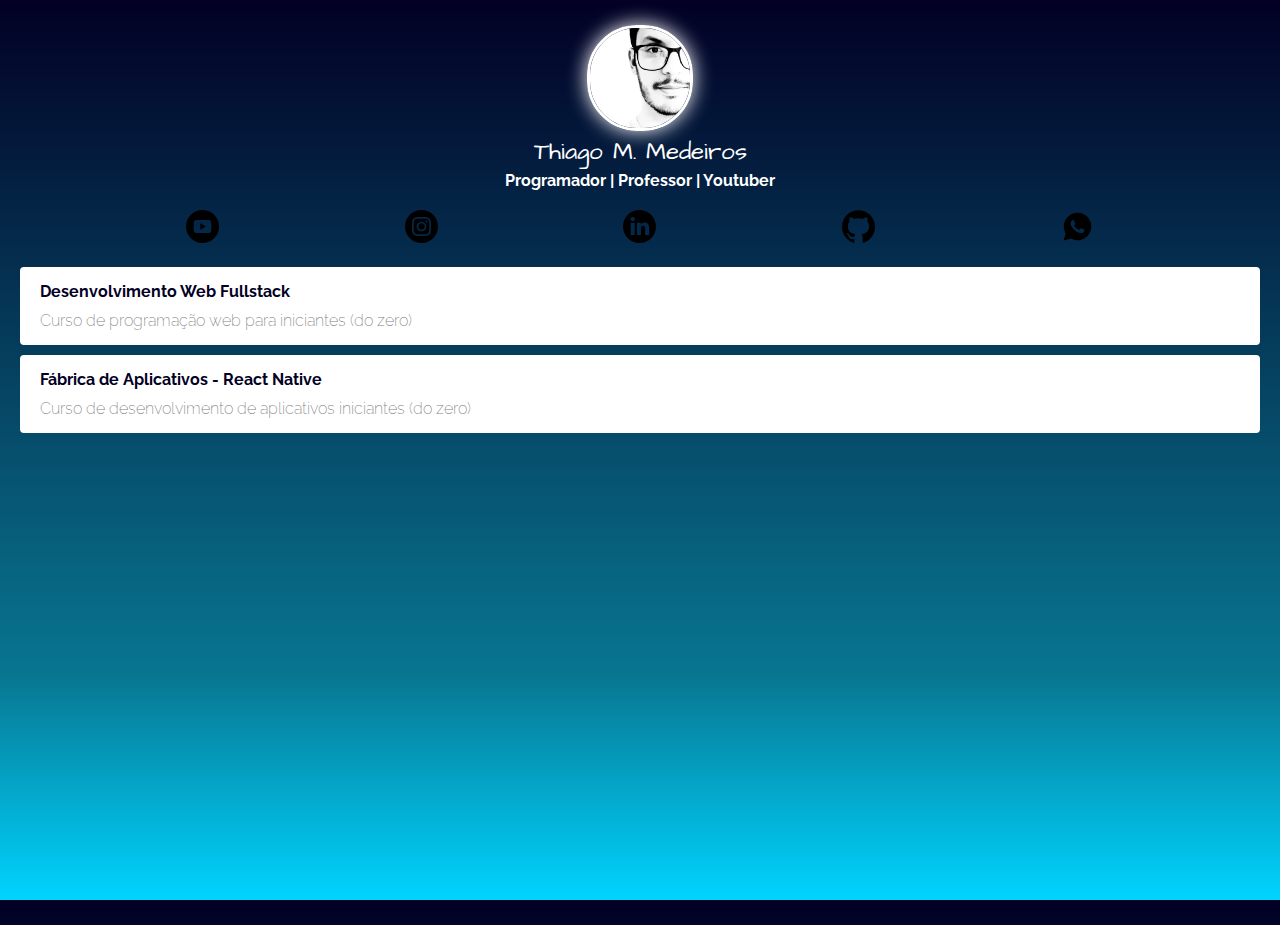
<file: index.html>
<!DOCTYPE html>
<html lang="en">
<head>
    <meta charset="UTF-8">
    <meta http-equiv="X-UA-Compatible" content="IE=edge">
    <meta name="viewport" content="width=device-width, initial-scale=1.0">
    <title>Linktree</title>
    
    <link rel="preconnect" href="https://fonts.googleapis.com">
    <link rel="preconnect" href="https://fonts.gstatic.com" crossorigin>
    <link href="https://fonts.googleapis.com/css2?family=Raleway&display=swap" rel="stylesheet">

    <link rel="preconnect" href="https://fonts.googleapis.com">
    <link rel="preconnect" href="https://fonts.gstatic.com" crossorigin>
    <link href="https://fonts.googleapis.com/css2?family=Architects+Daughter&display=swap" rel="stylesheet">

    <link rel="stylesheet" href="css/style.css">

    <!-- Global site tag (gtag.js) - Google Analytics -->
    <script async src="https://www.googletagmanager.com/gtag/js?id=G-TCM41PRJJ6"></script>
    <script>
        window.dataLayer = window.dataLayer || [];
        function gtag(){dataLayer.push(arguments);}
        gtag('js', new Date());

        gtag('config', 'G-TCM41PRJJ6');
    </script>
</head>
<body>
    
    <div class="profile">
        <img src="img/thiago.jpg" alt="Thiago" class="avatar">
        <h1>Thiago M. Medeiros</h1>
        <h2>Programador | Professor | Youtuber</h2>
    </div>

    <ul class="social">
        <li>
            <a href="" target="_blank">
                <img src="img/youtube.png" alt="Youtube">
            </a>
        </li>
        <li>
            <a href="" target="_blank">
                <img src="img/insta.svg" alt="Instagram">
            </a>
        </li>
        <li>
            <a href="" target="_blank">
                <img src="img/linkedin.svg" alt="linkedin">
            </a>
        </li>
        <li>
            <a href="" target="_blank">
                <img src="img/github.svg" alt="Github">
            </a>
        </li>
        <li>
            <a href="" target="_blank">
                <img src="img/whatsapp.png" alt="Whatsapp">
            </a>
        </li>
    
    </ul>

    <ul class="list-links">
        <li>
            <a href="">Desenvolvimento Web Fullstack
                <span>Curso de programação web para iniciantes (do zero)</span>
            </a>
        </li>
        <li>
            <a href="">Fábrica de Aplicativos - React Native
                <span>Curso de desenvolvimento de aplicativos iniciantes (do zero)</span>
            </a>
        </li>
    </ul>

</body>
</html>
</file>
<file: css/style.css>
* {
    margin: 0;
    padding: 0;
}

html, body {
    height: 100%;
}

body {
    font-family: 'Raleway', sans-serif;
    background: rgb(2,0,36);
    background: linear-gradient(180deg, rgba(2,0,36,1) 0%, rgba(8,118,145,1) 75%, rgba(0,212,255,1) 100%);
    color: white;
}

.avatar {
    width: 100px;
    border-radius: 50px;
    border: 3px solid white;
    box-shadow: 0 0 20px white;
}

h1 {
    font-family: 'Architects Daughter', cursive;
    font-weight: 100;
    font-size: 24px;
    margin-bottom: 2px;
}

h2 {
    font-size: 16px;
}

.profile {
    text-align: center;
    margin-top: 25px;
}

.social {
    display: flex; /*deixa tudo o que esta dentro da tag pai lado a lado */
    justify-content: space-evenly; /*conteudo ao centro, funciona somente com display flex */
    list-style: none;
    margin: 20px 0;
}

.social img {
width: 33px;
}

.list-links {
    list-style: none;
}

.list-links li {
    margin: 10px 20px;
}

.list-links li a {
    display: block; /*deixa o que tem dentro em blocos*/
    background-color: white;
    padding: 15px 20px;
    border-radius: 4px;
    text-decoration: none;
    color: rgb(2,0,36);
    font-weight: bold;
}

.list-links li a span {
    display: block;
    color: grey;
    margin-top: 10px;
    font-weight: 200;
}
/*span serve para formatar um determinado texto que voce queira*/
</file>
